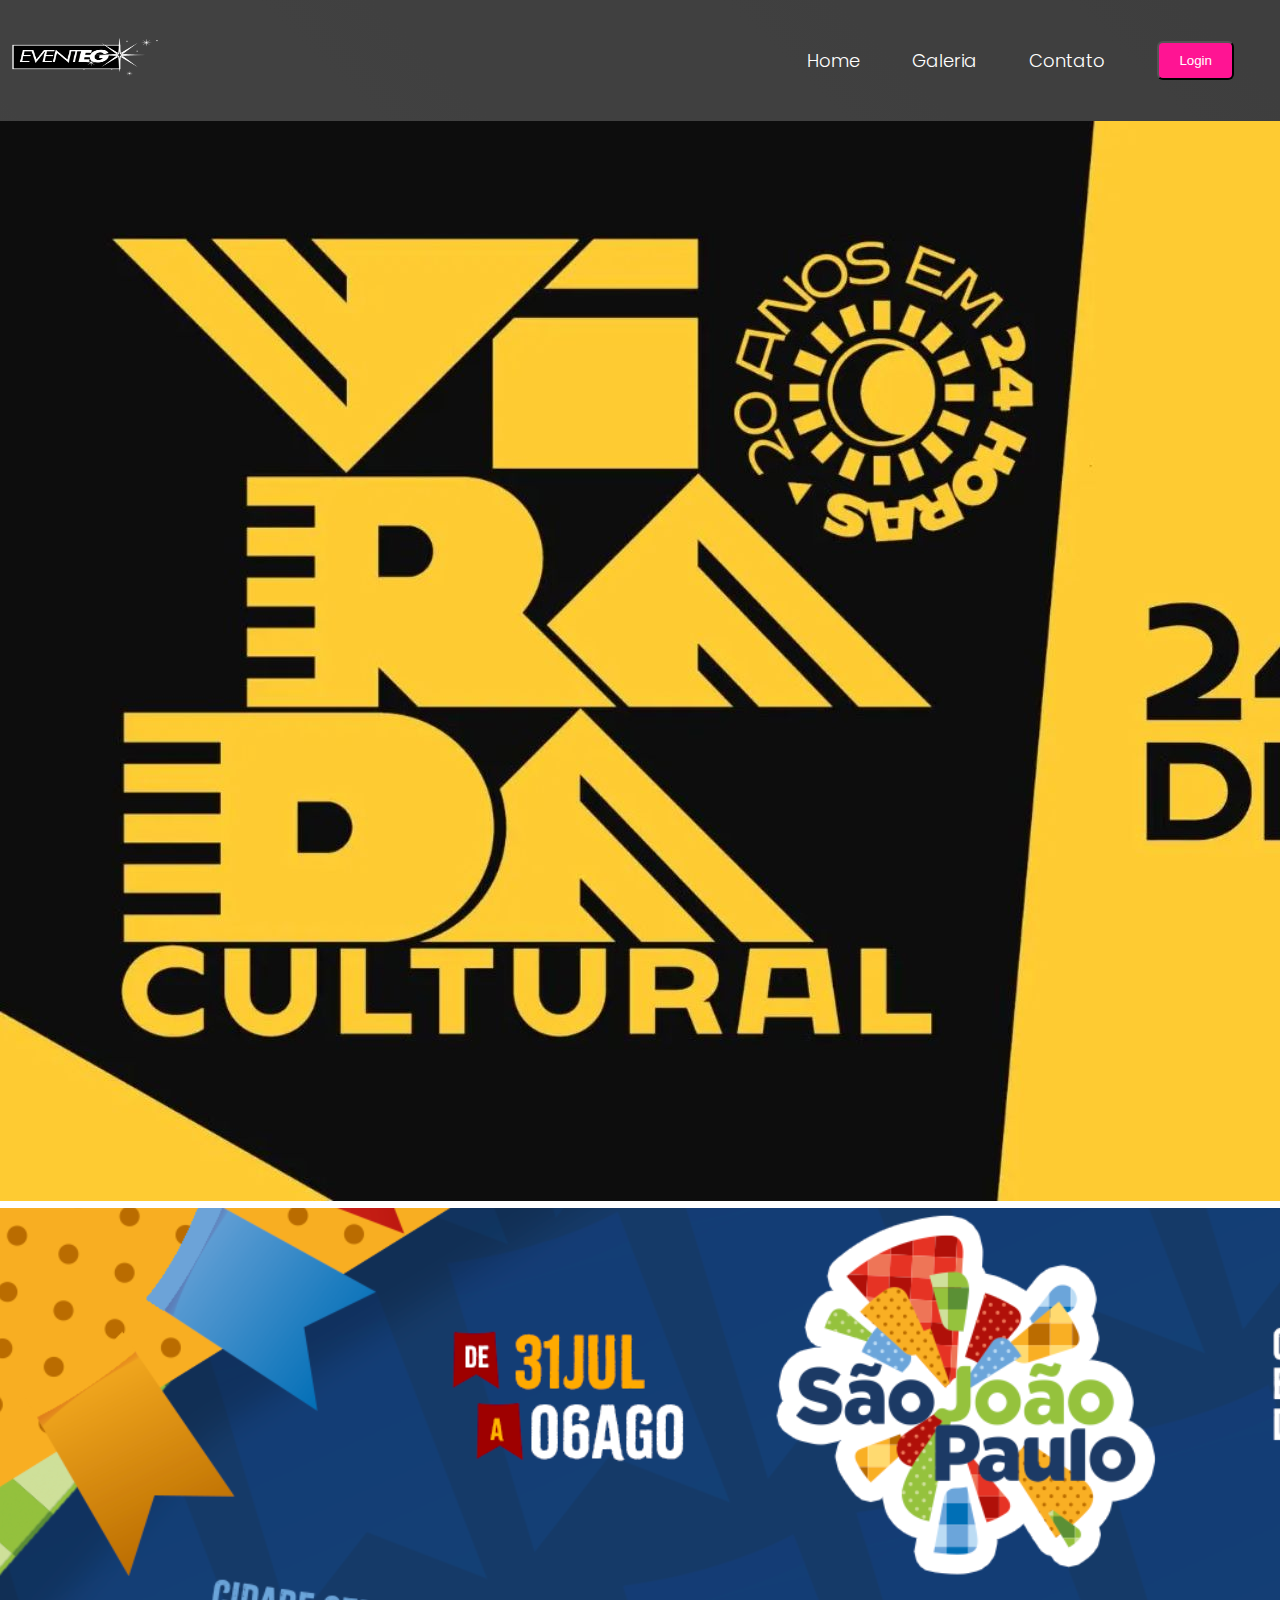
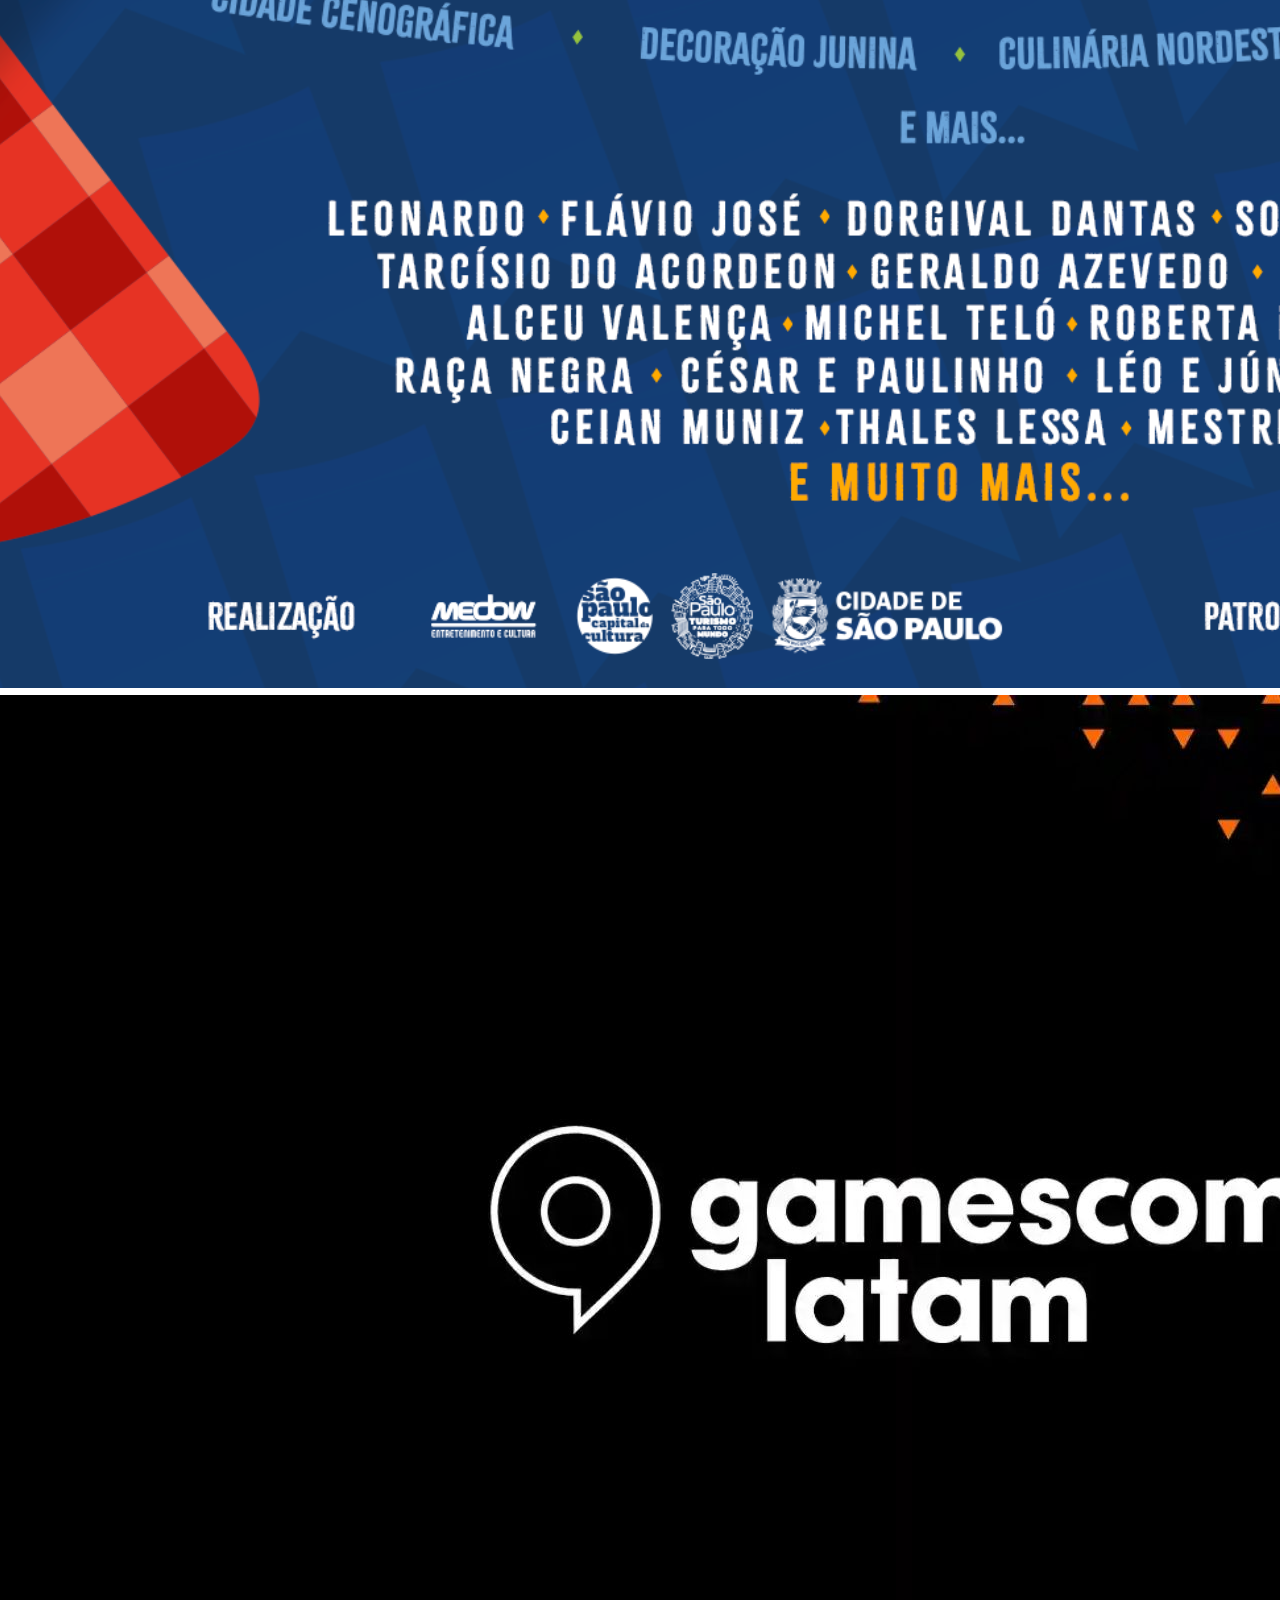
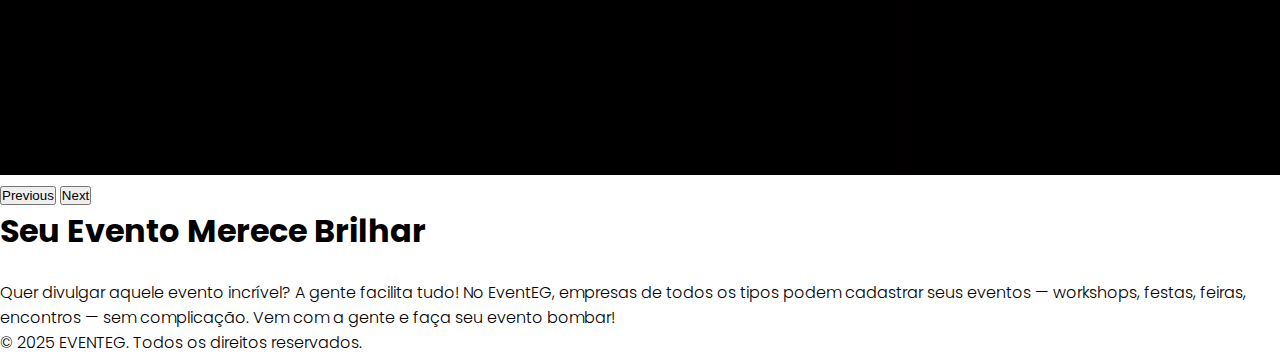
<file: index.html>
<!DOCTYPE html>
<html lang="en">
<head>
    <meta charset="UTF-8">
    <meta name="viewport" content="width=device-width, initial-scale=1.0">
    <title>EVENTEG</title>
    <link rel="stylesheet" href="./css/index.css">
    <link rel="stylesheet" href="./css/reset.css">
    <link href="https://cdn.jsdelivr.net/npm/bootstrap@5.3.6/dist/css/bootstrap.min.css" rel="stylesheet" integrity="sha384-4Q6Gf2aSP4eDXB8Miphtr37CMZZQ5oXLH2yaXMJ2w8e2ZtHTl7GptT4jmndRuHDT" crossorigin="anonymous">

    <link rel="shortcut icon" href="./img/logo-white.PNG" type="image/x-icon">
</head>
<body>
    <header>
        <section class="cabecalho">
            <a href="#" class="logo">
                <img src="./img/logo-black.PNG" alt="logo-eventeg" class="img-logo">
                <link rel="stylesheet" href="./css/cabecalho.css">
            </a>

            <nav>

                <input type="checkbox" id="menu-hamburguer" />

                <label for="menu-hamburguer">
                    <div class="menu">
                        <span class="hamburguer"></span>
                    </div>
                </label>

                <ul>
                    <li><a href="#home">Home</a></li>
                    <li><a href="./galeria.html">Galeria</a></li>
                    <li><a href="./contato.html">Contato</a></li>
                    <li><a href="./login.html"><button type="button" class="btn-login">Login</button></a></li>
                    
                </ul>
            </nav>   
        </section>


    </header>

    <main class="main">

        <div id="carouselExampleFade" class="carousel slide carousel-fade">
            <div class="carousel-inner">
              <div class="carousel-item active">
                <img src="./img/viradacultural.jpg" class="d-block w-100" alt="...">
              </div>
              <div class="carousel-item">
                <img src="./img/saojoaopaulo.png" class="d-block w-100" alt="...">
              </div>
              <div class="carousel-item">
                <img src="./img/gamescom.jpg" class="d-block w-100" alt="...">
              </div>
            </div>
            <button class="carousel-control-prev" type="button" data-bs-target="#carouselExampleFade" data-bs-slide="prev">
              <span class="carousel-control-prev-icon" aria-hidden="true"></span>
              <span class="visually-hidden">Previous</span>
            </button>
            <button class="carousel-control-next" type="button" data-bs-target="#carouselExampleFade" data-bs-slide="next">
              <span class="carousel-control-next-icon" aria-hidden="true"></span>
              <span class="visually-hidden">Next</span>
            </button>
          </div>

        <div class="desc-home">
            <h1>Seu Evento Merece Brilhar</h1><br>
            <p>Quer divulgar aquele evento incrível? A gente facilita tudo! No EventEG, empresas de todos os tipos podem cadastrar seus eventos — workshops, festas, feiras, encontros — sem complicação. Vem com a gente e faça seu evento bombar!</p>
        </div>
        
    </main>

    <footer class="rodape">
        <p>© 2025 EVENTEG. Todos os direitos reservados.</p>
    </footer>
    <script src="https://cdn.jsdelivr.net/npm/@popperjs/core@2.11.8/dist/umd/popper.min.js" integrity="sha384-I7E8VVD/ismYTF4hNIPjVp/Zjvgyol6VFvRkX/vR+Vc4jQkC+hVqc2pM8ODewa9r" crossorigin="anonymous"></script>
    <script src="https://cdn.jsdelivr.net/npm/bootstrap@5.3.6/dist/js/bootstrap.min.js" integrity="sha384-RuyvpeZCxMJCqVUGFI0Do1mQrods/hhxYlcVfGPOfQtPJh0JCw12tUAZ/Mv10S7D" crossorigin="anonymous"></script>
</body>
</html>
</file>
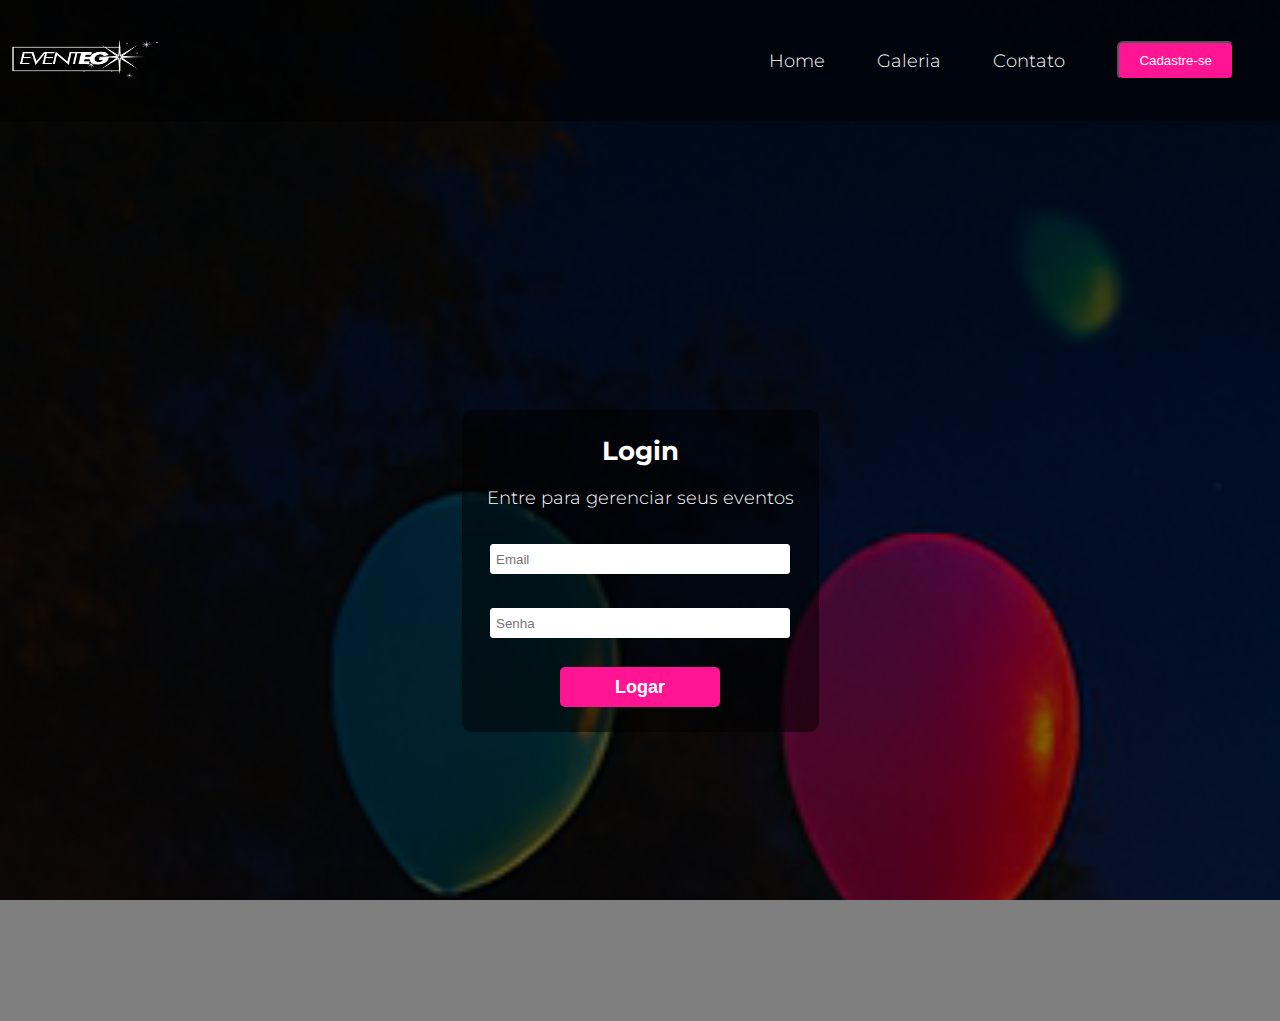
<file: cadastro.html>
<!DOCTYPE html>
<html lang="en">
<head>
    <meta charset="UTF-8">
    <meta name="viewport" content="width=device-width, initial-scale=1.0">
    <title>Login - EVENTEG</title>
    <link rel="stylesheet" href="./css/index.css">
    <link rel="stylesheet" href="./css/reset.css">
    <link rel="stylesheet" href="./css/cadastro.css">
</head>

<header>
    <section class="cabecalho">
        <a href="#" class="logo">
            <img src="./img/logo-black.PNG" alt="logo-eventeg" class="img-logo">
            <link rel="stylesheet" href="./css/cabecalho.css">
        </a>

        <nav>

            <input type="checkbox" id="menu-hamburguer" />

            <label for="menu-hamburguer">
                <div class="menu">
                    <span class="hamburguer"></span>
                </div>
            </label>

            <ul>
                <li><a href="./index.html">Home</a></li>
                <li><a href="./galeria.html">Galeria</a></li>
                <li><a href="./contato.html">Contato</a></li>
                <li><a href="./cadastro.html"><button type="button" class="btn-login">Cadastre-se</button></a></li>
                
            </ul>
        </nav>   
    </section>
</header>

<body>
    <main>
        <div class="container-form" id="login">
            <form class="formulario" action="scriptLogin.php" method="POST" onsubmit="return validarLogin()">
                <h1>Login</h1>
                <p>Entre para gerenciar seus eventos</p>

                <input class="estilo-input" type="email" name="email" id="loginEmail" placeholder="Email" required><br>
                <input class="estilo-input" type="password" name="senha" id="loginSenha" placeholder="Senha" required><br>

                <input class="btn-logar" type="submit" value="Logar">
            </form>
        </div>
    </main>

<script src="validacao.js"></script>
<script src="transicao.js"></script>
</body>
</html>
</file>
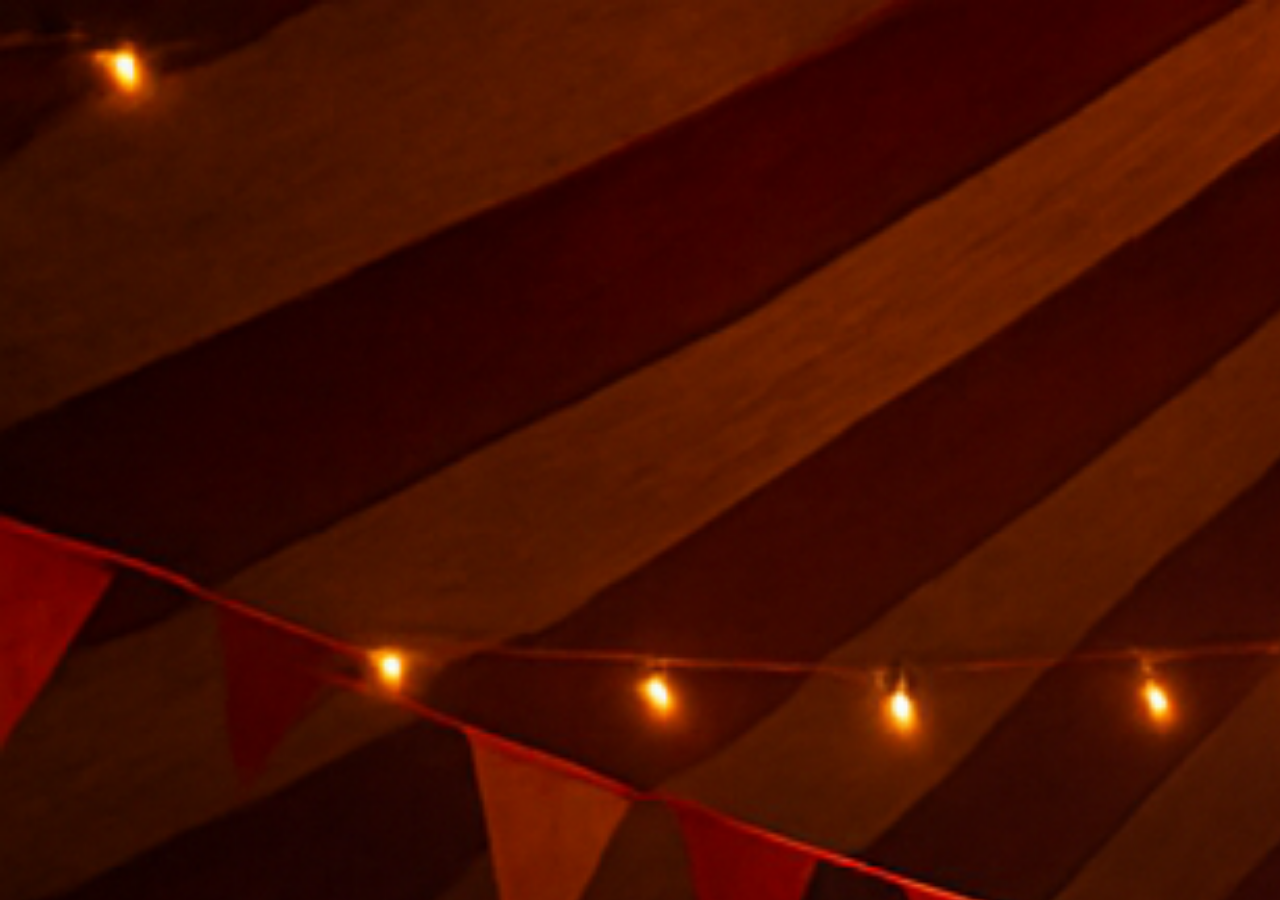
<file: contato.html>
<!DOCTYPE html>
<html lang="en">
<head>
    <meta charset="UTF-8">
    <meta name="viewport" content="width=device-width, initial-scale=1.0">
    <title>EVENTEG</title>
    <link rel="stylesheet" href="./css/index.css">
    <link rel="stylesheet" href="./css/reset.css">
    <link rel="stylesheet" href="./css/contato.css">
</head>

<body>
    <section class="cabecalho">
        <a href="#" class="logo">
            <img src="./img/logo-black.PNG" alt="logo-eventeg" class="img-logo">
            <link rel="stylesheet" href="./css/cabecalho.css">
        </a>

        <nav>

            <input type="checkbox" id="menu-hamburguer" />

            <label for="menu-hamburguer">
                <div class="menu">
                    <span class="hamburguer"></span>
                </div>
            </label>

            <ul>
                <li><a href="./index.html">Home</a></li>
                <li><a href="#galeria">Galeria</a></li>
                <li><a href="#contato">Contato</a></li>
                <li><button type="button" class="btn-login">Login</button></li>
                
            </ul>
        </nav>   
    </section>

</header>
    <div class="container-form" id="contato">

        <form class="formulario" action="scriptContato.php" method="POST" enctype="multipart/form-data" onsubmit="return validarFormulario()">

            <h1>Fale conosco</h1>
            <p>E cadastre seu evento aqui! </p>

            <input class="estilo-input" type="text" name="nome" placeholder="Nome" required><br>

            <input class="estilo-input" type="text" name="cnpj" placeholder="CNPJ" required><br>

            <input class="estilo-input" type="text" name="telefone" placeholder="Tel: (11) 00000-0000" required><br>

            <input class="estilo-input" type="email" name="email"
                placeholder="Digite seu email (example@email.com)" required><br>

            <input class="btn-cadastro" type="submit" value="Cadastre-se">

        </form>
    </div>
        
    <footer>
        <p>© 2025 EVENTEG. Todos os direitos reservados.</p>
    </footer>
</file>
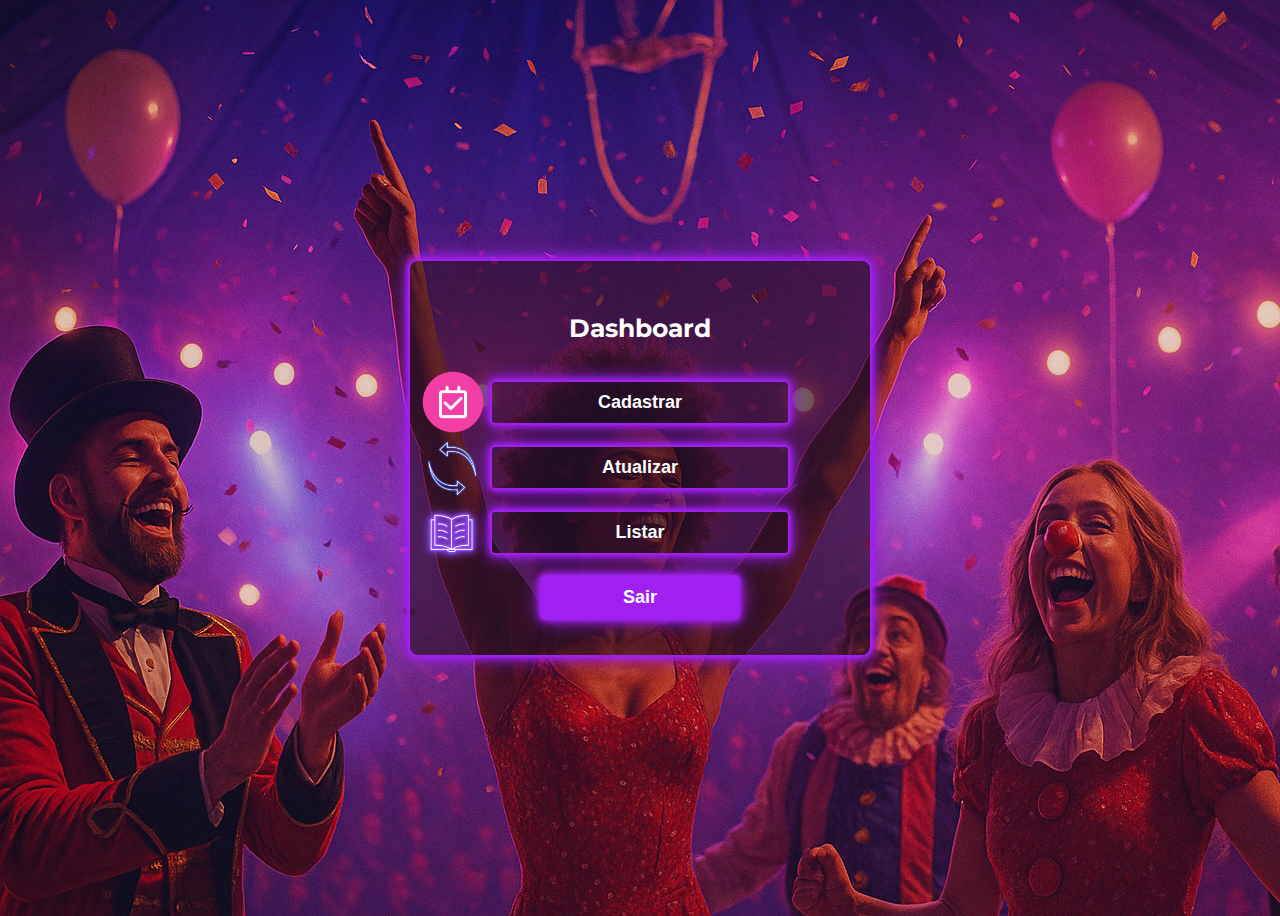
<file: dashboard.html>
<!DOCTYPE html>
<html lang="en">

<head>
    <meta charset="UTF-8">
    <meta name="viewport" content="width=device-width, initial-scale=1.0">
    <title>Dashboard</title>
    <link rel="stylesheet" href="./css/dashboard.css">

</head>

<body>
    <main>
        <div class="container-form" id="dashboard">

            <form class="formulario" action="dashboard.php" method="post">
                <h1>Dashboard</h1>

                <button>
                    <img src="./img/cadastrar.png" alt="" class="icon">
                    <a href="cadastrar-evento.php">Cadastrar</a>
                </button>
                <button>
                    <img src="./img/atualizar.png" alt="" class="icon">
                    <a href="#">Atualizar</a>
                </button>
                <button>
                    <img src="./img/listar.png" alt="" class="icon">
                    <a href="#">Listar</a>
                </button>
                <button class="sair">
                    <a href="#">Sair</a>
                </button>
            </form>

        </div>

    </main>




    <script src="transicao.js"></script>
</body>

</html>
</file>
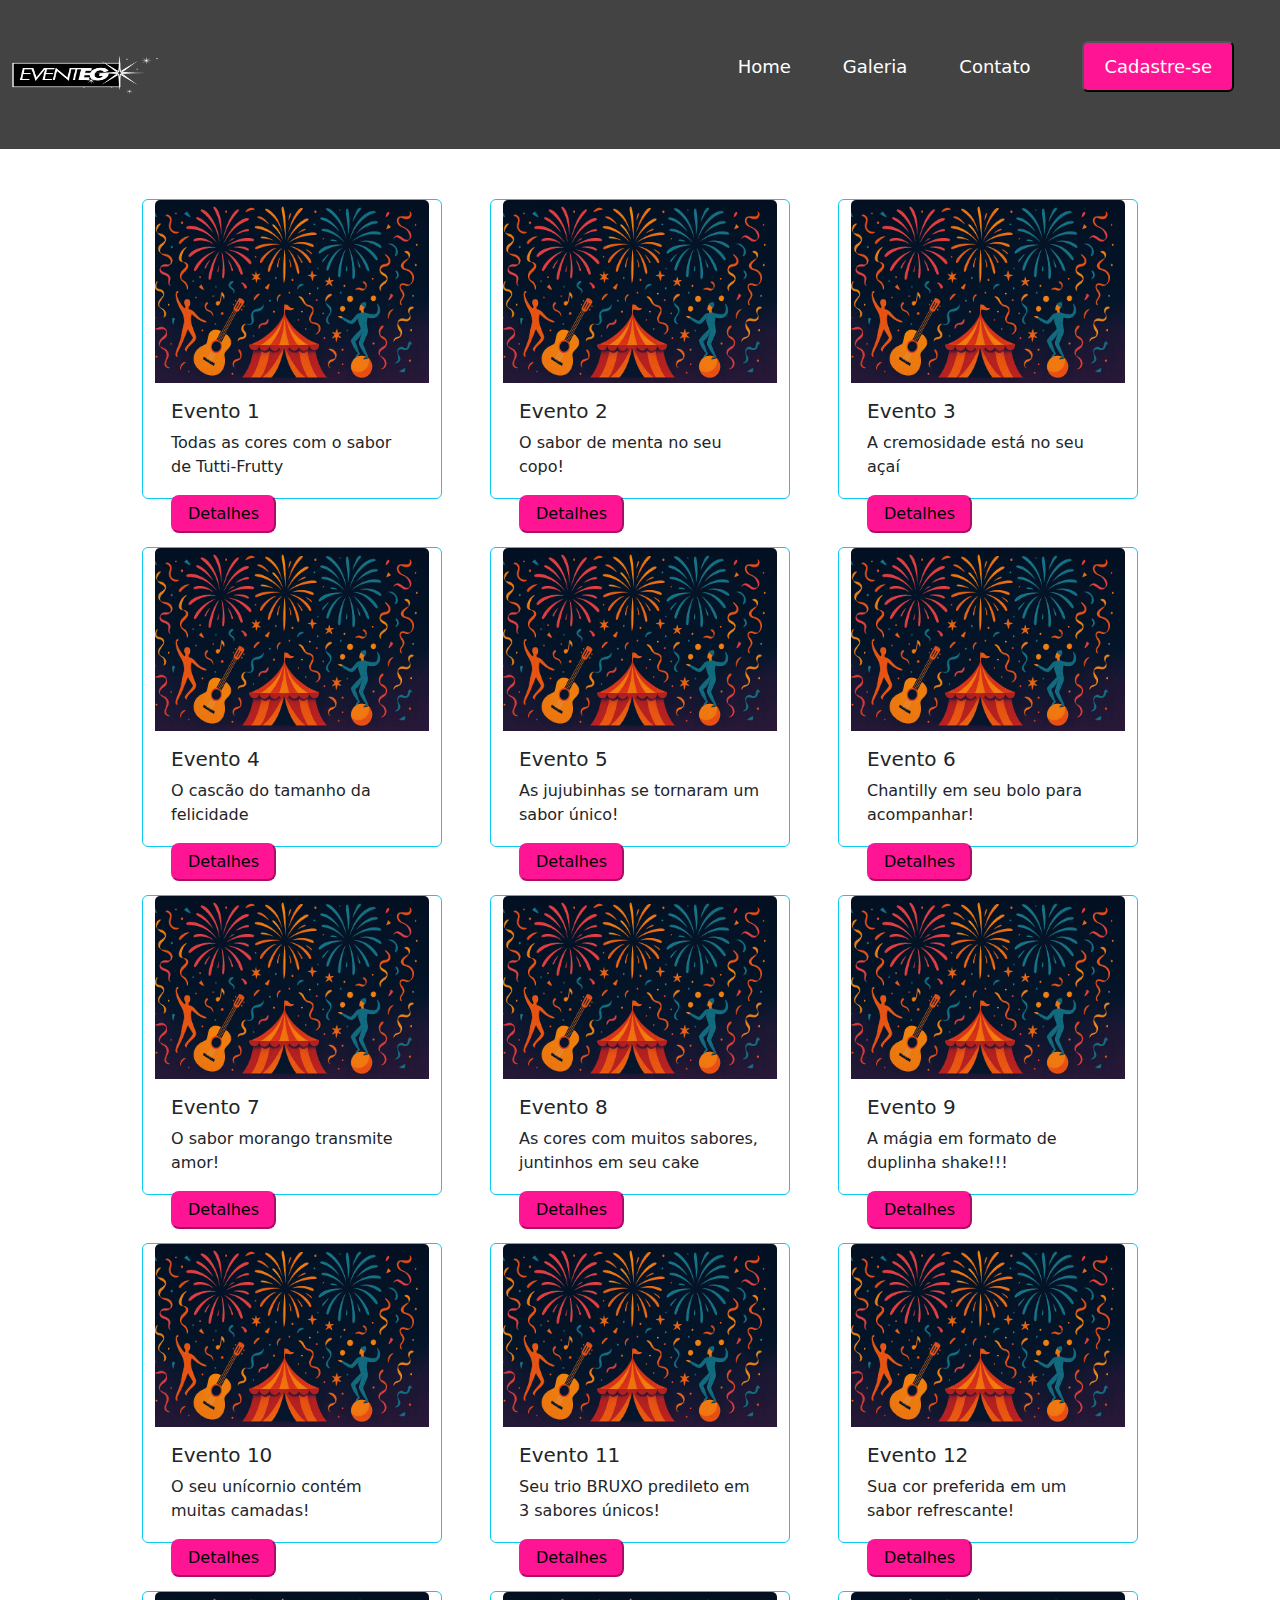
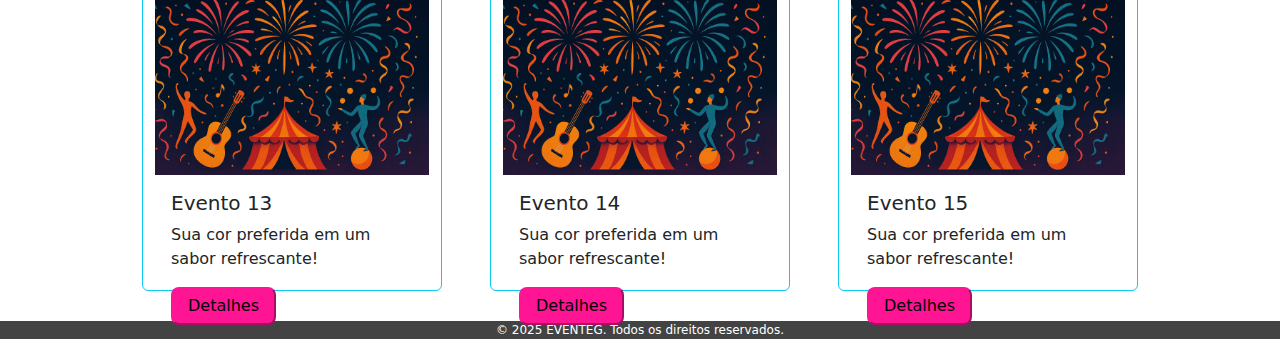
<file: galeria.html>
<!doctype html>
<html lang="en">

<head>
    <meta charset="UTF-8">
    <meta name="viewport" content="width=device-width, initial-scale=1.0">
    <title>EVENTEG</title>
    <link rel="stylesheet" href="./css/galeria.css">
    <link rel="stylesheet" href="./css/reset.css">
    <link rel="shortcut icon" href="./img/logo-white.PNG" type="image/x-icon">

    <link href="https://cdn.jsdelivr.net/npm/bootstrap@5.3.3/dist/css/bootstrap.min.css" rel="stylesheet"
        integrity="sha384-QWTKZyjpPEjISv5WaRU9OFeRpok6YctnYmDr5pNlyT2bRjXh0JMhjY6hW+ALEwIH" crossorigin="anonymous">


        <link rel="preconnect" href="https://fonts.googleapis.com">
        <link rel="preconnect" href="https://fonts.gstatic.com" crossorigin>
        <link href="https://fonts.googleapis.com/css2?family=Lexend:wght@100..900&display=swap" rel="stylesheet">
</head>

<body class="body">

    <header>
        <section class="cabecalho">
            <a href="#" class="logo">
                <img src="./img/logo-black.PNG" alt="logo-eventeg" class="img-logo">
                <link rel="stylesheet" href="./css/cabecalho.css">
            </a>

            <nav>

                <input type="checkbox" id="menu-hamburguer" />

                <label for="menu-hamburguer">
                    <div class="menu">
                        <span class="hamburguer"></span>
                    </div>
                </label>

                <ul>
                    <li><a href="./index.html">Home</a></li>
                    <li><a href="./galeria.html">Galeria</a></li>
                    <li><a href="./contato.html">Contato</a></li>
                    <li><a href="./cadastro.html"><button type="button" class="btn-login">Cadastre-se</button></a></li>
                    
                </ul>
            </nav>   
        </section>
    </header>

    <!-- ITENS-GALERIA -->

    <main class="main">
        <div class="container">
            <div class="row  row-cols-4 row-cols-md-2 gap-5">

                <div class="card border-info" style="width: 300px; height: 300px;">
                    <img src="./img/bg-galeria.png" class="card-img-top img-card" alt="...">
                    <div class="card-body">
                        <h5 class="card-title">Evento 1</h5>
                        <p class="card-text">Todas as cores com o sabor de Tutti-Frutty</p>
                        <button type="button" class="btn-colors" data-bs-toggle="modal" data-bs-target="#colorsShake">
                            Detalhes
                        </button>
                    </div>
                </div>

                <div class="card border-info" style="width: 300px; height: 300px;">
                    <img src="./img/bg-galeria.png" class="card-img-top img-card" alt="...">
                    <div class="card-body">
                        <h5 class="card-title">Evento 2</h5>
                        <p class="card-text">O sabor de menta no seu copo!</p>
                        <button type="button" class="btn-colors" data-bs-toggle="modal" data-bs-target="#greenShake">
                            Detalhes
                        </button>
                    </div>
                </div>

                <div class="card border-info" style="width: 300px; height: 300px;">
                    <img src="./img/bg-galeria.png" class="card-img-top img-card" alt="...">
                    <div class="card-body">
                        <h5 class="card-title">Evento 3</h5>
                        <p class="card-text">A cremosidade está no seu açaí</p>
                        <button type="button" class="btn-colors" data-bs-toggle="modal" data-bs-target="#acaiNutella">
                            Detalhes
                        </button>
                    </div>
                </div>

                <div class="card border-info" style="width: 300px; height: 300px;">
                    <img src="./img/bg-galeria.png" class="card-img-top img-card" alt="...">
                    <div class="card-body">
                        <h5 class="card-title">Evento 4</h5>
                        <p class="card-text">O cascão do tamanho da felicidade</p>
                        <button type="button" class="btn-colors" data-bs-toggle="modal" data-bs-target="#cascao">
                            Detalhes
                        </button>
                    </div>
                </div>

                <div class="card border-info" style="width: 300px; height: 300px;">
                    <img src="./img/bg-galeria.png" class="card-img-top img-card" alt="...">
                    <div class="card-body">
                        <h5 class="card-title">Evento 5</h5>
                        <p class="card-text">As jujubinhas se tornaram um sabor único!</p>
                        <button type="button" class="btn-colors" data-bs-toggle="modal" data-bs-target="#jujubasShake">
                            Detalhes
                        </button>
                    </div>
                </div>

                <div class="card border-info" style="width: 300px; height: 300px;">
                    <img src="./img/bg-galeria.png" class="card-img-top img-card" alt="...">
                    <div class="card-body">
                        <h5 class="card-title">Evento 6</h5>
                        <p class="card-text">Chantilly em seu bolo para acompanhar!</p>
                        <button type="button" class="btn-colors" data-bs-toggle="modal" data-bs-target="#chantilyCake">
                            Detalhes
                        </button>
                    </div>
                </div>

                <div class="card border-info" style="width: 300px; height: 300px;">
                    <img src="./img/bg-galeria.png" class="card-img-top img-card" alt="...">
                    <div class="card-body">
                        <h5 class="card-title">Evento 7</h5>
                        <p class="card-text">O sabor morango transmite amor!</p>
                        <button type="button" class="btn-colors" data-bs-toggle="modal" data-bs-target="#casquinhaPink">
                            Detalhes
                        </button>
                    </div>
                </div>

                <div class="card border-info" style="width: 300px; height: 300px;">
                    <img src="./img/bg-galeria.png" class="card-img-top img-card" alt="...">
                    <div class="card-body">
                        <h5 class="card-title">Evento 8</h5>
                        <p class="card-text">As cores com muitos sabores, juntinhos em seu cake</p>
                        <button type="button" class="btn-colors" data-bs-toggle="modal" data-bs-target="#cakeColors">
                            Detalhes
                        </button>
                    </div>
                </div>

                <div class="card border-info" style="width: 300px; height: 300px;">
                    <img src="./img/bg-galeria.png" class="card-img-top img-card" alt="...">
                    <div class="card-body">
                        <h5 class="card-title">Evento 9</h5>
                        <p class="card-text">A mágia em formato de duplinha shake!!!</p>
                        <button type="button" class="btn-colors" data-bs-toggle="modal"
                            data-bs-target="#padrinhosMagicosShake">
                            Detalhes
                        </button>
                    </div>
                </div>

                <div class="card border-info" style="width: 300px; height: 300px;">
                    <img src="./img/bg-galeria.png" class="card-img-top img-card" alt="...">
                    <div class="card-body">
                        <h5 class="card-title">Evento 10</h5>
                        <p class="card-text">O seu unícornio contém muitas camadas!</p>
                        <button type="button" class="btn-colors" data-bs-toggle="modal"
                            data-bs-target="#unicornioShake">
                            Detalhes
                        </button>
                    </div>
                </div>

                <div class="card border-info" style="width: 300px; height: 300px;">
                    <img src="./img/bg-galeria.png" class="card-img-top img-card" alt="...">
                    <div class="card-body">
                        <h5 class="card-title">Evento 11</h5>
                        <p class="card-text">Seu trio BRUXO predileto em 3 sabores únicos!</p>
                        <button type="button" class="btn-colors" data-bs-toggle="modal"
                            data-bs-target="#harryPotterShake">
                            Detalhes
                        </button>
                    </div>
                </div>

                <div class="card border-info" style="width: 300px; height: 300px;">
                    <img src="./img/bg-galeria.png" class="card-img-top img-card" alt="...">
                    <div class="card-body">
                        <h5 class="card-title">Evento 12</h5>
                        <p class="card-text">Sua cor preferida em um sabor refrescante!</p>
                        <button type="button" class="btn-colors" data-bs-toggle="modal" data-bs-target="#picolesColors">
                            Detalhes
                        </button>
                    </div>
                </div>

                
                <div class="card border-info" style="width: 300px; height: 300px;">
                    <img src="./img/bg-galeria.png" class="card-img-top img-card" alt="...">
                    <div class="card-body">
                        <h5 class="card-title">Evento 13</h5>
                        <p class="card-text">Sua cor preferida em um sabor refrescante!</p>
                        <button type="button" class="btn-colors" data-bs-toggle="modal" data-bs-target="#picolesColors">
                            Detalhes
                        </button>
                    </div>
                </div>

                
                <div class="card border-info" style="width: 300px; height: 300px;">
                    <img src="./img/bg-galeria.png" class="card-img-top img-card" alt="...">
                    <div class="card-body">
                        <h5 class="card-title">Evento 14</h5>
                        <p class="card-text">Sua cor preferida em um sabor refrescante!</p>
                        <button type="button" class="btn-colors" data-bs-toggle="modal" data-bs-target="#picolesColors">
                            Detalhes
                        </button>
                    </div>
                </div>

                
                <div class="card border-info" style="width: 300px; height: 300px;">
                    <img src="./img/bg-galeria.png" class="card-img-top img-card" alt="...">
                    <div class="card-body">
                        <h5 class="card-title">Evento 15</h5>
                        <p class="card-text">Sua cor preferida em um sabor refrescante!</p>
                        <button type="button" class="btn-colors" data-bs-toggle="modal" data-bs-target="#picolesColors">
                            Detalhes
                        </button>
                    </div>
                </div>
            </div>
        </div>

        <!-- MODAL -->

        <div class="modal fade" id="colorsShake" tabindex="-1" aria-labelledby="exampleModalLabel" aria-hidden="true">
            <div class="modal-dialog">
                <div class="modal-content">
                    <div class="modal-header">
                        <h1 class="modal-title fs-5" id="exampleModalLabel">Evento 15</h1>
                        <button type="button" class="btn-close" data-bs-dismiss="modal" aria-label="Close"></button>
                    </div>
                    <div class="modal-body" style="width: 18rem;">
                        <img src="./img/bg-galeria.png" class="card-img-top img-card" alt="...">
                        <p class="texto-modal">Valor: R$22,00</p>
                    </div>
                    <div class="modal-footer">
                        <button type="button" class="btn btn-secondary" data-bs-dismiss="modal">Voltar</button>
                        <button type="button" class="btn btn-success">🛒Comprar</button>
                    </div>  
                </div>
            </div>
        </div>

        <div class="modal fade" id="greenShake" tabindex="-1" aria-labelledby="exampleModalLabel" aria-hidden="true">
            <div class="modal-dialog">
                <div class="modal-content">
                    <div class="modal-header">
                        <h1 class="modal-title fs-5" id="exampleModalLabel">Green Shake</h1>
                        <button type="button" class="btn-close" data-bs-dismiss="modal" aria-label="Close"></button>
                    </div>
                    <div class="modal-body" style="width: 18rem;">
                        <img src="./img/bg-galeria.png" class="card-img-top img-card" alt="...">
                        <p class="texto-modal">Valor: R$18,00</p>
                    </div>
                    <div class="modal-footer">
                        <button type="button" class="btn btn-secondary" data-bs-dismiss="modal">Voltar</button>
                        <button type="button" class="btn btn-success">🛒Comprar</button>
                    </div>
                </div>
            </div>
        </div>

        <div class="modal fade" id="acaiNutella" tabindex="-1" aria-labelledby="exampleModalLabel" aria-hidden="true">
            <div class="modal-dialog">
                <div class="modal-content">
                    <div class="modal-header">
                        <h1 class="modal-title fs-5" id="exampleModalLabel">Açai Nutella</h1>
                        <button type="button" class="btn-close" data-bs-dismiss="modal" aria-label="Close"></button>
                    </div>
                    <div class="modal-body" style="width: 18rem;">
                        <img src="./img/bg-galeria.png" class="card-img-top img-card" alt="...">
                        <p class="texto-modal">Valor: R$13,00</p>
                    </div>
                    <div class="modal-footer">
                        <button type="button" class="btn btn-secondary" data-bs-dismiss="modal">Voltar</button>
                        <button type="button" class="btn btn-success">🛒Comprar</button>
                    </div>
                </div>
            </div>
        </div>

        <div class="modal fade" id="cascao" tabindex="-1" aria-labelledby="exampleModalLabel" aria-hidden="true">
            <div class="modal-dialog">
                <div class="modal-content">
                    <div class="modal-header">
                        <h1 class="modal-title fs-5" id="exampleModalLabel">Cascão</h1>
                        <button type="button" class="btn-close" data-bs-dismiss="modal" aria-label="Close"></button>
                    </div>
                    <div class="modal-body" style="width: 18rem;">
                        <img src="./img/bg-galeria.png" class="card-img-top img-card" alt="...">
                        <p class="texto-modal">Valor: R$7,00</p>
                    </div>
                    <div class="modal-footer">
                        <button type="button" class="btn btn-secondary" data-bs-dismiss="modal">Voltar</button>
                        <button type="button" class="btn btn-success">🛒Comprar</button>
                    </div>
                </div>
            </div>
        </div>

        <div class="modal fade" id="jujubasShake" tabindex="-1" aria-labelledby="exampleModalLabel" aria-hidden="true">
            <div class="modal-dialog">
                <div class="modal-content">
                    <div class="modal-header">
                        <h1 class="modal-title fs-5" id="exampleModalLabel">Jujubas Shake</h1>
                        <button type="button" class="btn-close" data-bs-dismiss="modal" aria-label="Close"></button>
                    </div>
                    <div class="modal-body" style="width: 18rem;">
                        <img src="./img/bg-galeria.png" class="card-img-top img-card" alt="...">
                        <p class="texto-modal">Valor: R$20,00</p>
                    </div>
                    <div class="modal-footer">
                        <button type="button" class="btn btn-secondary" data-bs-dismiss="modal">Voltar</button>
                        <button type="button" class="btn btn-success">🛒Comprar</button>
                    </div>
                </div>
            </div>
        </div>

        <div class="modal fade" id="chantilyCake" tabindex="-1" aria-labelledby="exampleModalLabel" aria-hidden="true">
            <div class="modal-dialog">
                <div class="modal-content">
                    <div class="modal-header">
                        <h1 class="modal-title fs-5" id="exampleModalLabel">Chantily Cake</h1>
                        <button type="button" class="btn-close" data-bs-dismiss="modal" aria-label="Close"></button>
                    </div>
                    <div class="modal-body" style="width: 18rem;">
                        <img src="./img/bg-galeria.png" class="card-img-top img-card" alt="...">
                        <p class="texto-modal">Valor: R$9,00 (a fatia)</p>
                    </div>
                    <div class="modal-footer">
                        <button type="button" class="btn btn-secondary" data-bs-dismiss="modal">Voltar</button>
                        <button type="button" class="btn btn-success">🛒Comprar</button>
                    </div>
                </div>
            </div>
        </div>

        <div class="modal fade" id="casquinhaPink" tabindex="-1" aria-labelledby="exampleModalLabel" aria-hidden="true">
            <div class="modal-dialog">
                <div class="modal-content">
                    <div class="modal-header">
                        <h1 class="modal-title fs-5" id="casquinhaPink">Casquinha Pink</h1>
                        <button type="button" class="btn-close" data-bs-dismiss="modal" aria-label="Close"></button>
                    </div>
                    <div class="modal-body" style="width: 18rem;">
                        <img src="./img/bg-galeria.png" class="card-img-top img-card" alt="...">
                        <p class="texto-modal">Valor: R$9,00</p>
                    </div>
                    <div class="modal-footer">
                        <button type="button" class="btn btn-secondary" data-bs-dismiss="modal">Voltar</button>
                        <button type="button" class="btn btn-success">🛒Comprar</button>
                    </div>
                </div>
            </div>
        </div>

        <div class="modal fade" id="cakeColors" tabindex="-1" aria-labelledby="exampleModalLabel" aria-hidden="true">
            <div class="modal-dialog">
                <div class="modal-content">
                    <div class="modal-header">
                        <h1 class="modal-title fs-5" id="cakeColors">Cake Colors</h1>
                        <button type="button" class="btn-close" data-bs-dismiss="modal" aria-label="Close"></button>
                    </div>
                    <div class="modal-body" style="width: 18rem;">
                        <img src="./img/bg-galeria.png" class="card-img-top img-card" alt="...">
                        <p class="texto-modal">Valor: R$7,50 (a fatia)</p>
                    </div>
                    <div class="modal-footer">
                        <button type="button" class="btn btn-secondary" data-bs-dismiss="modal">Voltar</button>
                        <button type="button" class="btn btn-success">🛒Comprar</button>
                    </div>
                </div>
            </div>

        </div>

        <div class="modal fade" id="padrinhosMagicosShake" tabindex="-1" aria-labelledby="exampleModalLabel"
            aria-hidden="true">
            <div class="modal-dialog">
                <div class="modal-content">
                    <div class="modal-header">
                        <h1 class="modal-title fs-5" id="padrinhosMagicosShake">Ice Cream Padrinhos Mágicos</h1>
                        <button type="button" class="btn-close" data-bs-dismiss="modal" aria-label="Close"></button>
                    </div>
                    <div class="modal-body" style="width: 18rem;">
                        <img src="./img/bg-galeria.png" class="card-img-top img-card" alt="...">
                        <p class="texto-modal">Valor: R$20,00 (a dupla)</p>
                    </div>
                    <div class="modal-footer">
                        <button type="button" class="btn btn-secondary" data-bs-dismiss="modal">Voltar</button>
                        <button type="button" class="btn btn-success">🛒Comprar</button>
                    </div>
                </div>
            </div>
        </div>

        <div class="modal fade" id="unicornioShake" tabindex="-1" aria-labelledby="exampleModalLabel">
            <div class="modal-dialog">
                <div class="modal-content">
                    <div class="modal-header">
                        <h1 class="modal-title fs-5" id="unicornioShake">Unicórnio Shake</h1>
                        <button type="button" class="btn-close" data-bs-dismiss="modal" aria-label="Close"></button>
                    </div>
                    <div class="modal-body" style="width: 18rem;">
                        <img src="./img/bg-galeria.png" class="card-img-top img-card" alt="...">
                        <p class="texto-modal">Valor: R$10,00</p>
                    </div>
                    <div class="modal-footer">
                        <button type="button" class="btn btn-secondary" data-bs-dismiss="modal">Voltar</button>
                        <button type="button" class="btn btn-success">🛒Comprar</button>
                    </div>
                </div>
            </div>
        </div>

        <div class="modal fade" id="harryPotterShake" tabindex="-1" aria-labelledby="exampleModalLabel"
            aria-hidden="true">
            <div class="modal-dialog">
                <div class="modal-content">
                    <div class="modal-header">
                        <h1 class="modal-title fs-5" id="harryPotterShake">Ice Harry Potter</h1>
                        <button type="button" class="btn-close" data-bs-dismiss="modal" aria-label="Close"></button>
                    </div>
                    <div class="modal-body" style="width: 18rem;">
                        <img src="./img/bg-galeria.png" class="card-img-top img-card" alt="...">
                        <p class="texto-modal">Valor: R$11,00 (cada)</p>
                    </div>
                    <div class="modal-footer">
                        <button type="button" class="btn btn-secondary" data-bs-dismiss="modal">Voltar</button>
                        <button type="button" class="btn btn-success">🛒Comprar</button>
                    </div>
                </div>
            </div>
        </div>

        <div class="modal fade" id="picolesColors" tabindex="-1" aria-labelledby="exampleModalLabel"
            aria-hidden="true">
            <div class="modal-dialog">
                <div class="modal-content">
                    <div class="modal-header">
                        <h1 class="modal-title fs-5" id="picolesColors">Picolés Colors</h1>
                        <button type="button" class="btn-close" data-bs-dismiss="modal" aria-label="Close"></button>
                    </div>
                    <div class="modal-body" style="width: 18rem;">
                        <img src="./img/bg-galeria.png" class="card-img-top img-card" alt="...">
                        <p class="texto-modal">Valor: R$6,00</p>
                    </div>
                    <div class="modal-footer">
                        <button type="button" class="btn btn-secondary" data-bs-dismiss="modal">Voltar</button>
                        <button type="button" class="btn btn-success">🛒Comprar</button>
                    </div>
                </div>
            </div>
        </div>

        <div class="modal fade" id="picolesColors" tabindex="-1" aria-labelledby="exampleModalLabel"
            aria-hidden="true">
            <div class="modal-dialog">
                <div class="modal-content">
                    <div class="modal-header">
                        <h1 class="modal-title fs-5" id="picolesColors">Picolés Colors</h1>
                        <button type="button" class="btn-close" data-bs-dismiss="modal" aria-label="Close"></button>
                    </div>
                    <div class="modal-body" style="width: 18rem;">
                        <img src="./img/bg-galeria.png" class="card-img-top img-card" alt="...">
                        <p class="texto-modal">Valor: R$6,00</p>
                    </div>
                    <div class="modal-footer">
                        <button type="button" class="btn btn-secondary" data-bs-dismiss="modal">Voltar</button>
                        <button type="button" class="btn btn-success">🛒Comprar</button>
                    </div>
                </div>
            </div>
        </div>

        <div class="modal fade" id="picolesColors" tabindex="-1" aria-labelledby="exampleModalLabel"
            aria-hidden="true">
            <div class="modal-dialog">
                <div class="modal-content">
                    <div class="modal-header">
                        <h1 class="modal-title fs-5" id="picolesColors">Picolés Colors</h1>
                        <button type="button" class="btn-close" data-bs-dismiss="modal" aria-label="Close"></button>
                    </div>
                    <div class="modal-body" style="width: 18rem;">
                        <img src="./img/bg-galeria.png" class="card-img-top img-card" alt="...">
                        <p class="texto-modal">Valor: R$6,00</p>
                    </div>
                    <div class="modal-footer">
                        <button type="button" class="btn btn-secondary" data-bs-dismiss="modal">Voltar</button>
                        <button type="button" class="btn btn-success">🛒Comprar</button>
                    </div>
                </div>
            </div>
        </div>

        <div class="modal fade" id="picolesColors" tabindex="-10" aria-labelledby="exampleModalLabel"
            aria-hidden="true">
            <div class="modal-dialog">
                <div class="modal-content">
                    <div class="modal-header">
                        <h1 class="modal-title fs-5" id="picolesColors">Picolés Colors</h1>
                        <button type="button" class="btn-close" data-bs-dismiss="modal" aria-label="Close"></button>
                    </div>
                    <div class="modal-body" style="width: 18rem;">
                        <img src="./img/bg-galeria.png" class="card-img-top img-card" alt="...">
                        <p class="texto-modal">Valor: R$6,00</p>
                    </div>
                    <div class="modal-footer">
                        <button type="button" class="btn btn-secondary" data-bs-dismiss="modal">Voltar</button>
                        <button type="button" class="btn btn-success">🛒Comprar</button>
                    </div>
                </div>
            </div>
        </div>

    </main>

    <footer class="rodape">
        <p>© 2025 EVENTEG. Todos os direitos reservados.</p>
    </footer>


    <script src="https://cdn.jsdelivr.net/npm/@popperjs/core@2.11.8/dist/umd/popper.min.js"
        integrity="sha384-I7E8VVD/ismYTF4hNIPjVp/Zjvgyol6VFvRkX/vR+Vc4jQkC+hVqc2pM8ODewa9r"
        crossorigin="anonymous"></script>
    <script src="https://cdn.jsdelivr.net/npm/bootstrap@5.3.3/dist/js/bootstrap.min.js"
        integrity="sha384-0pUGZvbkm6XF6gxjEnlmuGrJXVbNuzT9qBBavbLwCsOGabYfZo0T0to5eqruptLy"
        crossorigin="anonymous"></script>
    <script src="https://cdn.jsdelivr.net/npm/bootstrap@5.3.3/dist/js/bootstrap.bundle.min.js"
        integrity="sha384-YvpcrYf0tY3lHB60NNkmXc5s9fDVZLESaAA55NDzOxhy9GkcIdslK1eN7N6jIeHz"
        crossorigin="anonymous"></script>
        <script src="transicao.js"></script>

</body>

</html>
</file>
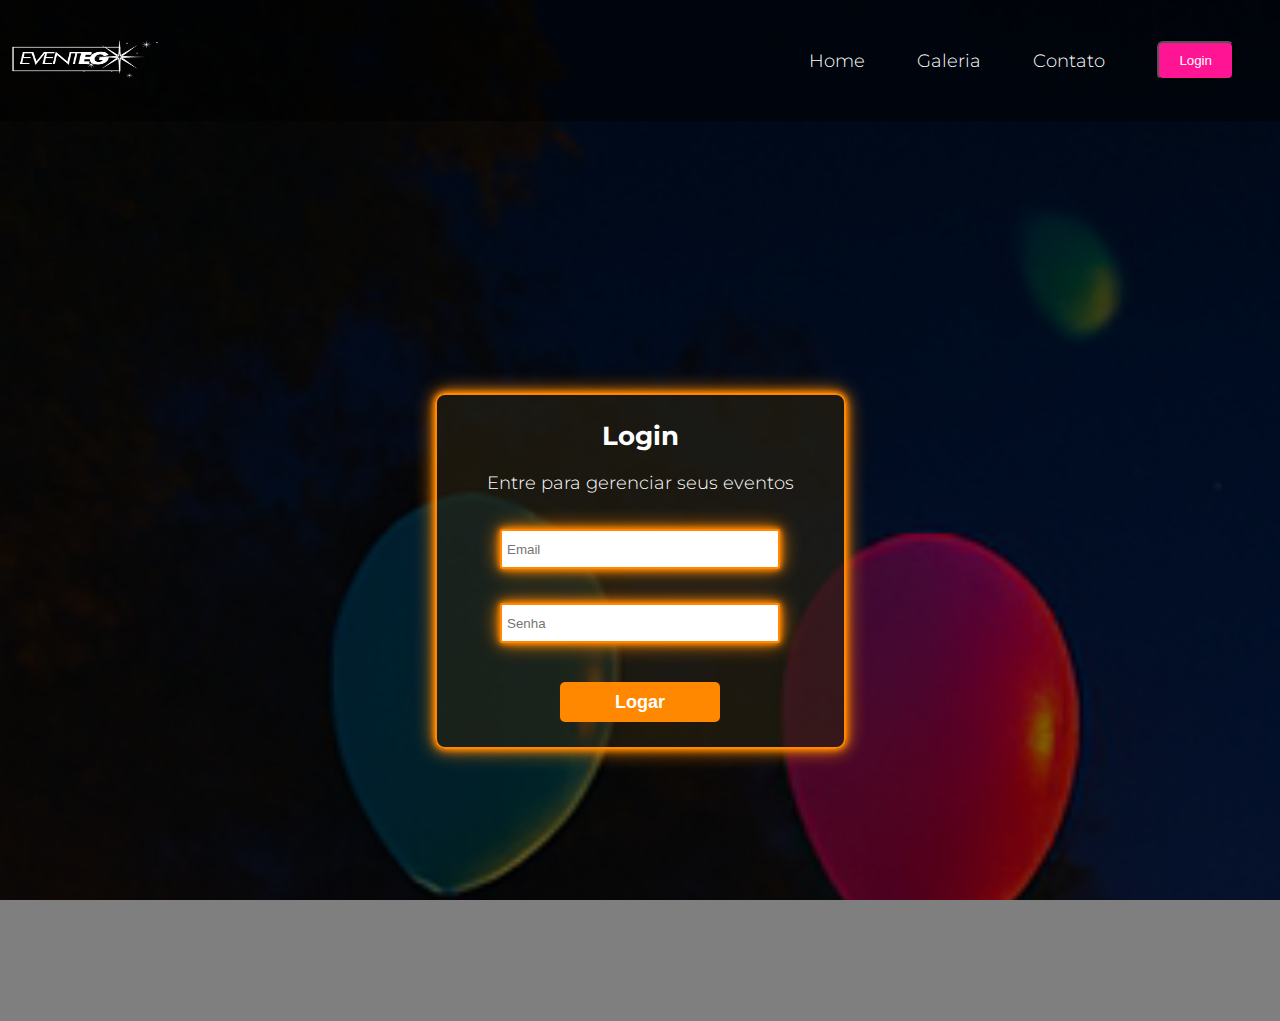
<file: login.html>
<!DOCTYPE html>
<html lang="en">
<head>
    <meta charset="UTF-8">
    <meta name="viewport" content="width=device-width, initial-scale=1.0">
    <title>Login - EVENTEG</title>
    <link rel="stylesheet" href="./css/index.css">
    <link rel="stylesheet" href="./css/reset.css">
    <link rel="stylesheet" href="./css/login.css">
</head>

<header>
    <section class="cabecalho">
        <a href="#" class="logo">
            <img src="./img/logo-black.PNG" alt="logo-eventeg" class="img-logo">
            <link rel="stylesheet" href="./css/cabecalho.css">
        </a>

        <nav>

            <input type="checkbox" id="menu-hamburguer" />

            <label for="menu-hamburguer">
                <div class="menu">
                    <span class="hamburguer"></span>
                </div>
            </label>

            <ul>
                <li><a href="./index.html">Home</a></li>
                <li><a href="./galeria.html">Galeria</a></li>
                <li><a href="./contato.html">Contato</a></li>
                <li><a href="./login.html"><button type="button" class="btn-login">Login</button></a></li>
                
            </ul>
        </nav>   
    </section>
</header>

<body>
    <main>
        <div class="container-form" id="login">
            <form class="formulario" action="scriptLogin.php" method="POST" onsubmit="return validarLogin()">
                <h1>Login</h1>
                <p>Entre para gerenciar seus eventos</p>

                <input class="estilo-input" type="email" name="email" id="loginEmail" placeholder="Email" required><br>
                <input class="estilo-input" type="password" name="senha" id="loginSenha" placeholder="Senha" required><br>

                <input class="btn-logar" type="submit" value="Logar">
            </form>
        </div>
    </main>

<script src="validacao.js"></script>
<script src="transicao.js"></script>
</body>
</html>
</file>
<file: css/index.css>
@import url('https://fonts.googleapis.com/css2?family=Poppins:ital,wght@0,100;0,200;0,300;0,400;0,500;0,600;0,700;0,800;0,900;1,100;1,200;1,300;1,400;1,500;1,600;1,700;1,800;1,900&display=swap');




body {
    font-family: "Poppins", serif;
    font-weight: 300;
    font-style: normal;
    margin: 0;
    scroll-behavior: smooth;
    background: linear-gradient(45deg, #FFFFFF, #c0c0c0);
    background-attachment: fixed;
    background-size: 500%;
    animation: backgroundAnimation 10s infinite ease;
}

.img-logo{
    width: 300px;
    height: 150px;
}
.cabecalho {
    display: flex;
    flex-direction: row;
    justify-content: space-between;
    padding-inline: 20px;
    align-items: center;
    background-color: #000000;
}

nav ul {
    display: flex;
    align-items: center;
    padding: 10px;
}

 nav ul li a {
    padding: 11px 6px;
    transition: .2s;
    display: inline-block;
    margin: 20px;
    color: #52617D;
    transition: 0.1s ease-in-out;
 }

nav ul li a:hover {
    transform: scale(1.1);
    color: #fff;
    padding: 10px;
    border-radius: 10px;
}

.btn-login {
    border-radius: 10px;
    padding: 10px 20px;
    color: #000000;
}

/* RESPONSIVE */
.menu {
    display: none;
    width: 60px;
    height: 60px;
    align-self: flex-end;
}

nav label {
    display: flex;
    flex-direction: column;
}

.hamburguer {
    background-color: #fff;
    position: relative;
    display: block;
    width: 30px;
    height: 2px;
    top: 29px;
    left: 15px;
    transition: 0.5s ease-in-out;
}

.hamburguer:before,
.hamburguer:after {
    background-color: #fff;
    content: "";
    display: block;
    width: 100%;
    height: 100%;
    position: absolute;
    transition: 0.5s ease-in-out;
}

.hamburguer:before {
    top: -10px;
}

.hamburguer:after {
    bottom: -10px;
}

nav input {
    display: none;
}

nav input:checked ~ label .hamburguer {
    transform: rotate(45deg);
}

nav input:checked ~ label .hamburguer:before {
    transform: rotate(90deg);
    top: 0;
}

nav input:checked ~ label .hamburguer:after {
    transform: rotate(90deg);
    bottom: 0;
}

@media (max-width: 960px) {
    .menu {
        display: block;
    }

    nav ul {
        display: none;
    }

    input:checked ~ ul {
        display: block;
    }

    nav {
        position: absolute;
        top: 8px;
        right: 20px;
        z-index: 1;
    }

    nav ul {
        width: 200px;
        background-color: #000;
        opacity: 0.9;
        font-size: 20px;
    }

    nav ul a {
        text-align: center;
        padding: 8px;
        display: block;
    }
}
</file>
<file: css/cabecalho.css>
.img-logo{
    width: 150px;
    height: 100px;
}
.cabecalho {
    display: flex;
    flex-direction: row;
    justify-content: space-between;
    padding-inline: 10px;
    align-items: center;
    background-color: #000000bc;
    
}

nav ul {
    display: flex;
    align-items: center;
    padding: 10px;
    font-size: 18px;
}

 nav ul li a {
    padding: 11px 6px;
    transition: .2s;
    display: inline-block;
    margin: 20px;
    color: #fff;
    transition: 0.1s ease-in-out;
 }

nav ul li a:hover {
    transform: scale(1.1);
    padding: 10px;
    border-radius: 10px;
}

.btn-login {
    background-color: 	#FF1493;
    border-radius: 6px;
    padding: 10px 20px;
    color: #fff;
    transition: 0.1s ease-in-out;
}

.btn-login:hover {
    transform: scale(1.1);
    cursor: pointer;
}

.menu {
    display: none;
    width: 60px;
    height: 60px;
    align-self: flex-end;
}

nav label {
    display: flex;
    flex-direction: column;
}

.hamburguer {
    background-color: #fff;
    position: relative;
    display: block;
    width: 30px;
    height: 2px;
    top: 29px;
    left: 15px;
    transition: 0.5s ease-in-out;
}

.hamburguer:before,
.hamburguer:after {
    background-color: #fff;
    content: "";
    display: block;
    width: 100%;
    height: 100%;
    position: absolute;
    transition: 0.5s ease-in-out;
}

.hamburguer:before {
    top: -10px;
}

.hamburguer:after {
    bottom: -10px;
}

nav input {
    display: none;
}

nav input:checked ~ label .hamburguer {
    transform: rotate(45deg);
}

nav input:checked ~ label .hamburguer:before {
    transform: rotate(90deg);
    top: 0;
}

nav input:checked ~ label .hamburguer:after {
    transform: rotate(90deg);
    bottom: 0;
}

@media (max-width: 960px) {
    .menu {
        display: block;
    }

    nav ul {
        display: none;
    }

    input:checked ~ ul {
        display: block;
    }

    nav {
        position: absolute;
        top: 8px;
        right: 20px;
        z-index: 1;
    }

    nav ul {
        width: 200px;
        background-color: #000;
        opacity: 0.9;
        font-size: 20px;
    }

    nav ul a {
        text-align: center;
        padding: 8px;
        display: block;
    }
}
</file>
<file: css/cadastro.css>
@import url('https://fonts.googleapis.com/css2?family=Montserrat:wght@400;600;700&display=swap');

body{
    font-family: 'Montserrat', sans-serif;
    font-weight: 300;
    font-style: normal;
    background-image: url(../img/bg-contato.png);
    opacity: 0;
    transform: translateY(30px);
    transition: opacity 1.5s ease, transform 1.5 ease;
    
}

body.fade-in {
    opacity: 1;
    transform: translateY(0);
}

main {
    height: 100vh;
    display: flex; 
    align-items: center;
    justify-content: center;
    position: relative;
    overflow: hidden;
}

main::before {
    content: "";
    position: absolute;
    top: 0;
    left: 0;
    width: 100%;
    height: 100%;
    background-color: rgba(0, 0, 0, 0.5);
    z-index: 1;
}


.container-form {
    position: relative;
    display: flex;
    justify-content: center;
    align-items: center;
    text-align: center;
    height: 600px;
    z-index: 2;
   
}

.formulario {
    background: #00000080;
    border-radius: 10px;
    display: flex;
    flex-direction: column;
    justify-content: center;
    align-items: center;
    color: #333;
    padding: 25px;
    margin: 20px;
}

.formulario h1 {
    color: #fff;
    font-size: 26px;
    margin-bottom: 20px;
}

.formulario p {
    color: #fff;
    font-size: 18px;
    margin-bottom: 20px;
}

.estilo-input {
    margin-top: 15px;
    gap: 50px;
    width: 300px;
    height: 30px;
    border-radius: 3px;
    padding: 5px;
    border: 1px solid #ffffff;

}

.btn-logar {
    background-color: 	#FF1493;
    color: #fff;
    font-size: 18px;
    font-weight: 700;
    width: 160px;
    height: 40px;
    border-radius: 5px;
    border: none;
    cursor: pointer;
    transition: 0.5s;
    margin-top: 10px;
}

.btn-logar:hover {
    transform: scale(1.1);
    background-color: #000000;
    color: #ffffff;
}

.rodape {
    display: flex;
    justify-content: center;
    align-items: center;
    text-align: center;
    height: 80px;
    padding-inline: 10px;
    background-color: #000000bc;
}

.rodape p {
    color: #fff;
    font-size: 12px;
    font-weight: 300;
    
}
</file>
<file: css/contato.css>
@import url('https://fonts.googleapis.com/css2?family=Montserrat:wght@400;600;700&display=swap');

body{
    font-family: 'Montserrat', sans-serif;
    font-weight: 300;
    font-style: normal;
    background-image: url(../img/circo.png);
    opacity: 0;
    transform: translateY(30px);
    transition: opacity 1.5s ease, transform 1.5s ease;
}

body.fade-in {
    opacity: 1;
    transform: translateY(0);
}

main {
    height: 100vh;
    display: flex; 
    align-items: center;
    justify-content: center;
    position: relative;
    overflow: hidden;
}

main::before {
    content: "";
    position: absolute;
    top: 0;
    left: 0;
    width: 100%;
    height: 100%;
    background-color: rgba(0, 0, 0, 0.105);
    z-index: 1;
}

.container-form {
    position: relative;
    display: flex;
    justify-content: center;
    align-items: center;
    text-align: center;
    height: 600px;
    z-index: 2;  
}

.formulario {
    background: #00000080;
    border-radius: 10px;
    display: flex;
    flex-direction: column;
    justify-content: center;
    align-items: center;
    color: #333;
    padding: 25px;
    margin: 20px;
}

.formulario h1 {
    color: #fff;
    font-size: 26px;
    margin-bottom: 20px;
}

.formulario p {
    color: #fff;
    font-size: 18px;
    margin-bottom: 20px;
}

.estilo-input {
    margin-top: 15px;
    gap: 50px;
    width: 300px;
    height: 30px;
    border-radius: 3px;
    padding: 5px;
    border: 1px solid #ffffff;

}

.btn-cadastro {
    background-color: 	#FF1493;
    color: #fff;
    font-size: 18px;
    font-weight: 700;
    width: 160px;
    height: 40px;
    border-radius: 5px;
    border: none;
    cursor: pointer;
    transition: 0.5s;
    margin-top: 10px;
}

.btn-cadastro:hover {
    transform: scale(1.1);
    background-color: #000000;
    color: #ffffff;
}

.rodape {
    display: flex;
    justify-content: center;
    align-items: center;
    text-align: center;
    height: 100px;
    padding-inline: 10px;
    background-color: #000000bc;
}

.rodape p {
    color: #fff;
    font-size: 12px;
    font-weight: 300;
    
}
</file>
<file: css/dashboard.css>
@import url('https://fonts.googleapis.com/css2?family=Montserrat:wght@400;600;700&display=swap');

body{
    font-family: 'Montserrat', sans-serif;
    font-weight: 300;
    font-style: normal;
    background-image: url(../img/circo-alegre.png);
    opacity: 0;
    transform: translateY(30px);
    transition: opacity 1.5s ease, transform 1.5s ease;
    overflow: hidden;
}

body.fade-in {
    opacity: 1;
    transform: translateY(0);
}

.container-form {
    position: relative;
    display: flex;
    justify-content: center;
    align-items: center;
    text-align: center;
    height: 100vh;
    z-index: 2;  
}

.formulario {
    background: #29102599;
    border: 2px solid #A020F0;
    box-shadow: 0 0 5px #A020F0, 0 0 10px #A020F0, 0 0 20px #A020F0;
    border-radius: 10px;
    display: flex;
    flex-direction: column;
    justify-content: center;
    align-items: center;
    color: #333;
    padding: 35px;
    padding-inline: 80px;
    margin: 20px;
    gap: 20px;
}

h1 {
    font-size: 25px;
    color: #fff;
}

.icon {
    width: 70px;
    height: 70px;
    position: absolute;
    right: 300px;
}

button.sair .icon {
    right: 200px !important; 
}

button {
    width: 300px;
    height: 45px;
    background-color: #2b092b20;
    border: 2px solid #A020F0;
    box-shadow: 0 0 5px #A020F0, 0 0 10px #A020F0, 0 0 20px #A020F0;
    border-radius: 5px;
    padding: 5px;
    display: flex;
    flex-direction: row;
    justify-content: center;
    align-items: center;
    position: relative;
}

button.sair {
    background: #A020F0;
    width: 200px;
    
}

a {
    color: #fff;
    font-size: 18px;
    text-decoration: none;
    font-weight: bold;
}
</file>
<file: css/galeria.css>
@import url('https://fonts.googleapis.com/css2?family=Montserrat:wght@400;600;700&display=swap');

body {
    font-family: 'Montserrat', sans-serif;
    font-weight: 300;
    font-style: normal;
    height: 100vh;
    width: 100%; 
    color: #fff;
    display: flex;
    flex-direction: column;
}

.container {
    display: flex;
    align-items: center;
    justify-content: center;
    margin-top: 50px;
    margin-bottom: 30px;
}

.row {
    display: flex;
    align-items: center;
    justify-content: center;
}

.btn-colors {
    background-color: #FF1493;
    padding: 5px;
    padding-inline: 15px;
    border-radius: 8px;
    border-color: 	#FF1493;
    color: #000000;
}

.img-card {
    width: 100%;
    height: 350px;
}

.texto-modal {
    font-size: 20px;
    margin-top: 10px;
}


.rodape {
    display: flex;
    justify-content: center;
    align-items: center;
    text-align: center;
    height: 100px;
    padding-inline: 10px;
    background-color: #000000bc;
}

.rodape p {
    color: #fff;
    font-size: 12px;
    font-weight: 300;
    margin: 0;
}
</file>
<file: css/login.css>
@import url('https://fonts.googleapis.com/css2?family=Montserrat:wght@400;600;700&display=swap');

body{
    font-family: 'Montserrat', sans-serif;
    font-weight: 300;
    font-style: normal;
    background-image: url(../img/bg-contato.png);
    opacity: 0;
    transform: translateY(30px);
    transition: opacity 1.5s ease, transform 1.5 ease;
    
}

body.fade-in {
    opacity: 1;
    transform: translateY(0);
}

main {
    height: 100vh;
    display: flex; 
    align-items: center;
    justify-content: center;
    position: relative;
    overflow: hidden;
}

main::before {
    content: "";
    position: absolute;
    top: 0;
    left: 0;
    width: 100%;
    height: 100%;
    background-color: rgba(0, 0, 0, 0.5);
    z-index: 1;
}


.container-form {
    position: relative;
    display: flex;
    justify-content: center;
    align-items: center;
    text-align: center;
    height: 600px;
    z-index: 2;
   
}

.formulario {
    background: #29231099;
    border: 2px solid #FF8800;
    box-shadow: 0 0 5px #FF8800, 0 0 10px #FF8800, 0 0 20px #FF8800;
    border-radius: 10px;
    display: flex;
    flex-direction: column;
    justify-content: center;
    align-items: center;
    color: #333;
    padding: 25px;
    padding-inline: 50px;
    margin: 20px;
}

.formulario h1 {
    color: #fff;
    font-size: 26px;
    margin-bottom: 20px;
}

.formulario p {
    color: #fff;
    font-size: 18px;
    margin-bottom: 20px;
}

.estilo-input {
    margin-top: 15px;
    gap: 50px;
    width: 280px;
    height: 40px;
    border-radius: 3px;
    padding: 5px;
    border: 2px solid #FF8800;
    box-shadow: 0 0 5px #FF8800, 0 0 10px #FF8800, 0 0 20px #FF8800;
}

.login {
    display: flex;
    flex-direction: row;
}

.img {
    width: 60px;
    height: 60px;
    position: absolute;
    left: 30px;
}

.btn-logar {
    background-color: 	#FF8800;
    color: #fff;
    font-size: 18px;
    font-weight: 700;
    width: 160px;
    height: 40px;
    border-radius: 5px;
    border: none;
    cursor: pointer;
    transition: 0.5s;
    margin-top: 20px;
}


.btn-logar:hover {
    transform: scale(1.1);
    background-color: #000000;
    color: #ffffff;
}

.clique {
    color: #fff;
    font-size: 14px;
    margin-top: 10px;
}

.rodape {
    display: flex;
    justify-content: center;
    align-items: center;
    text-align: center;
    height: 80px;
    padding-inline: 10px;
    background-color: #000000bc;
}

.rodape p {
    color: #fff;
    font-size: 16px;
    font-weight: 300;
    
}
</file>
